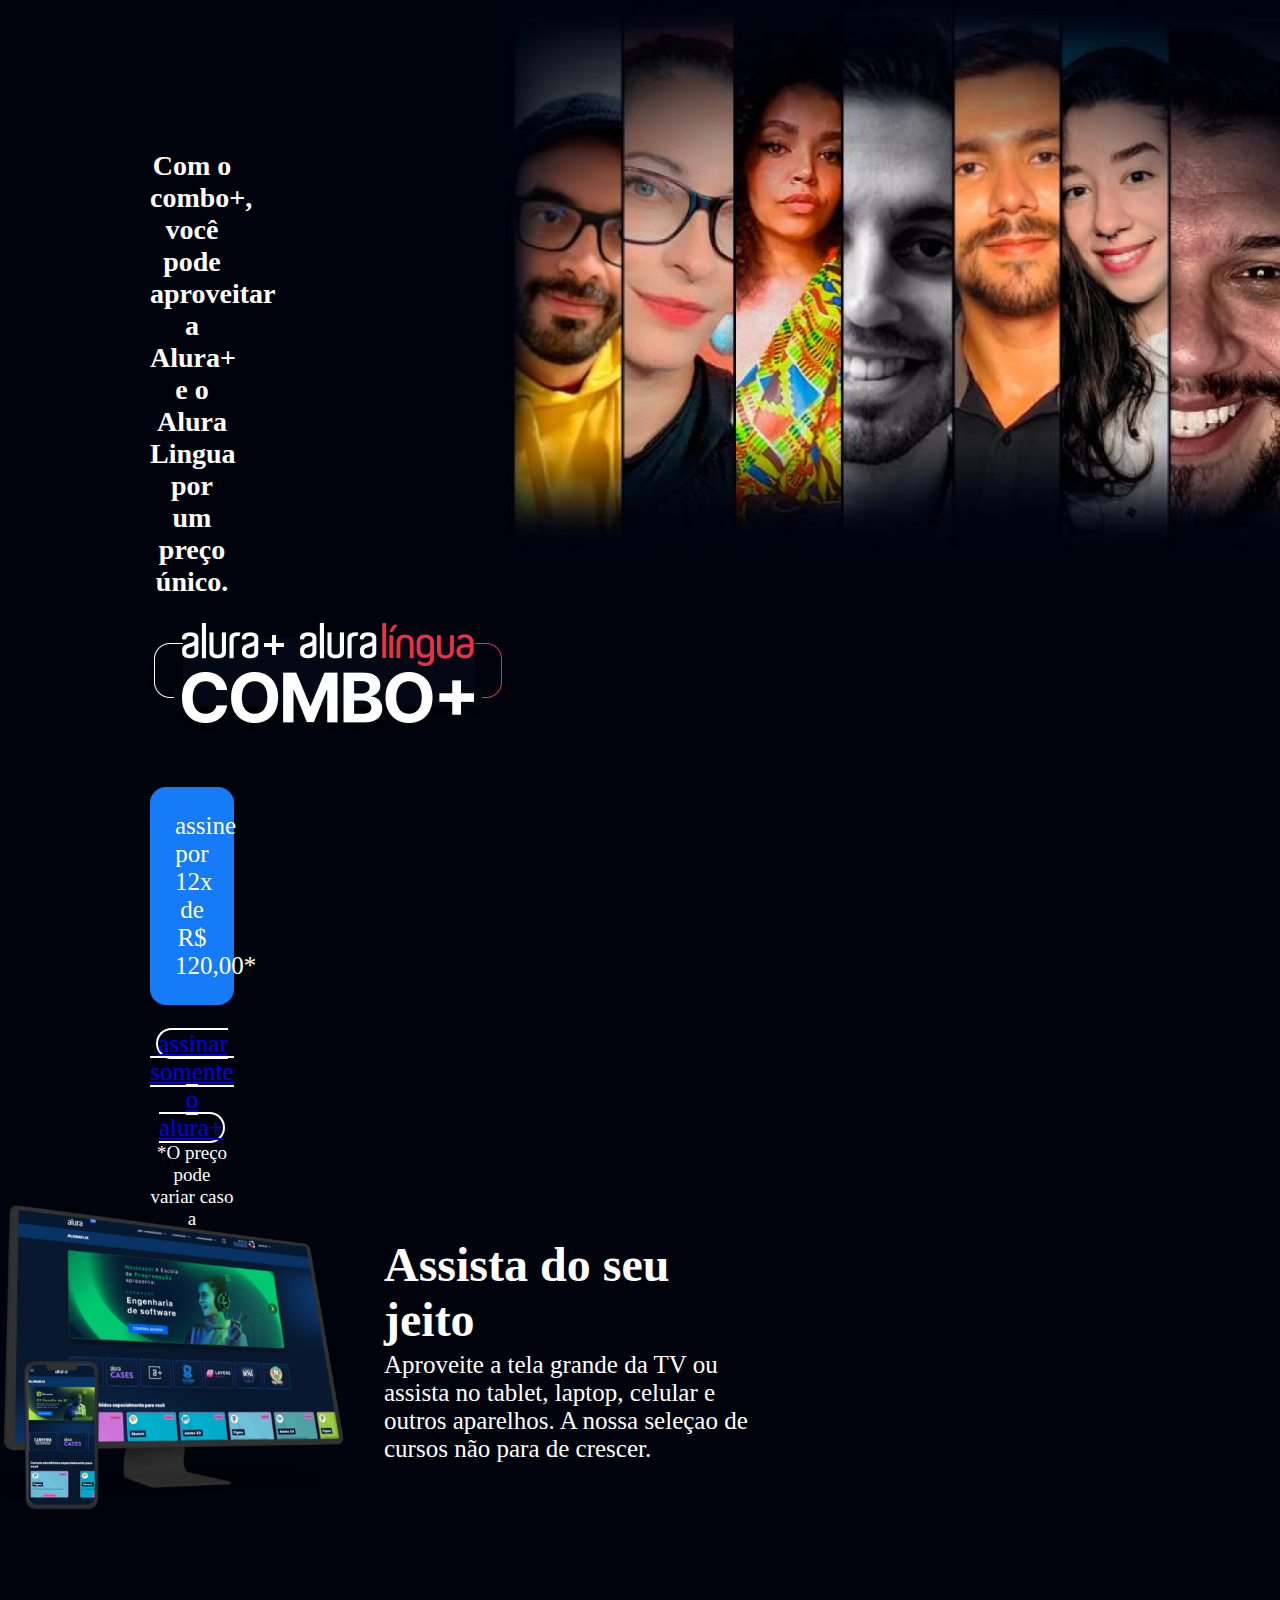
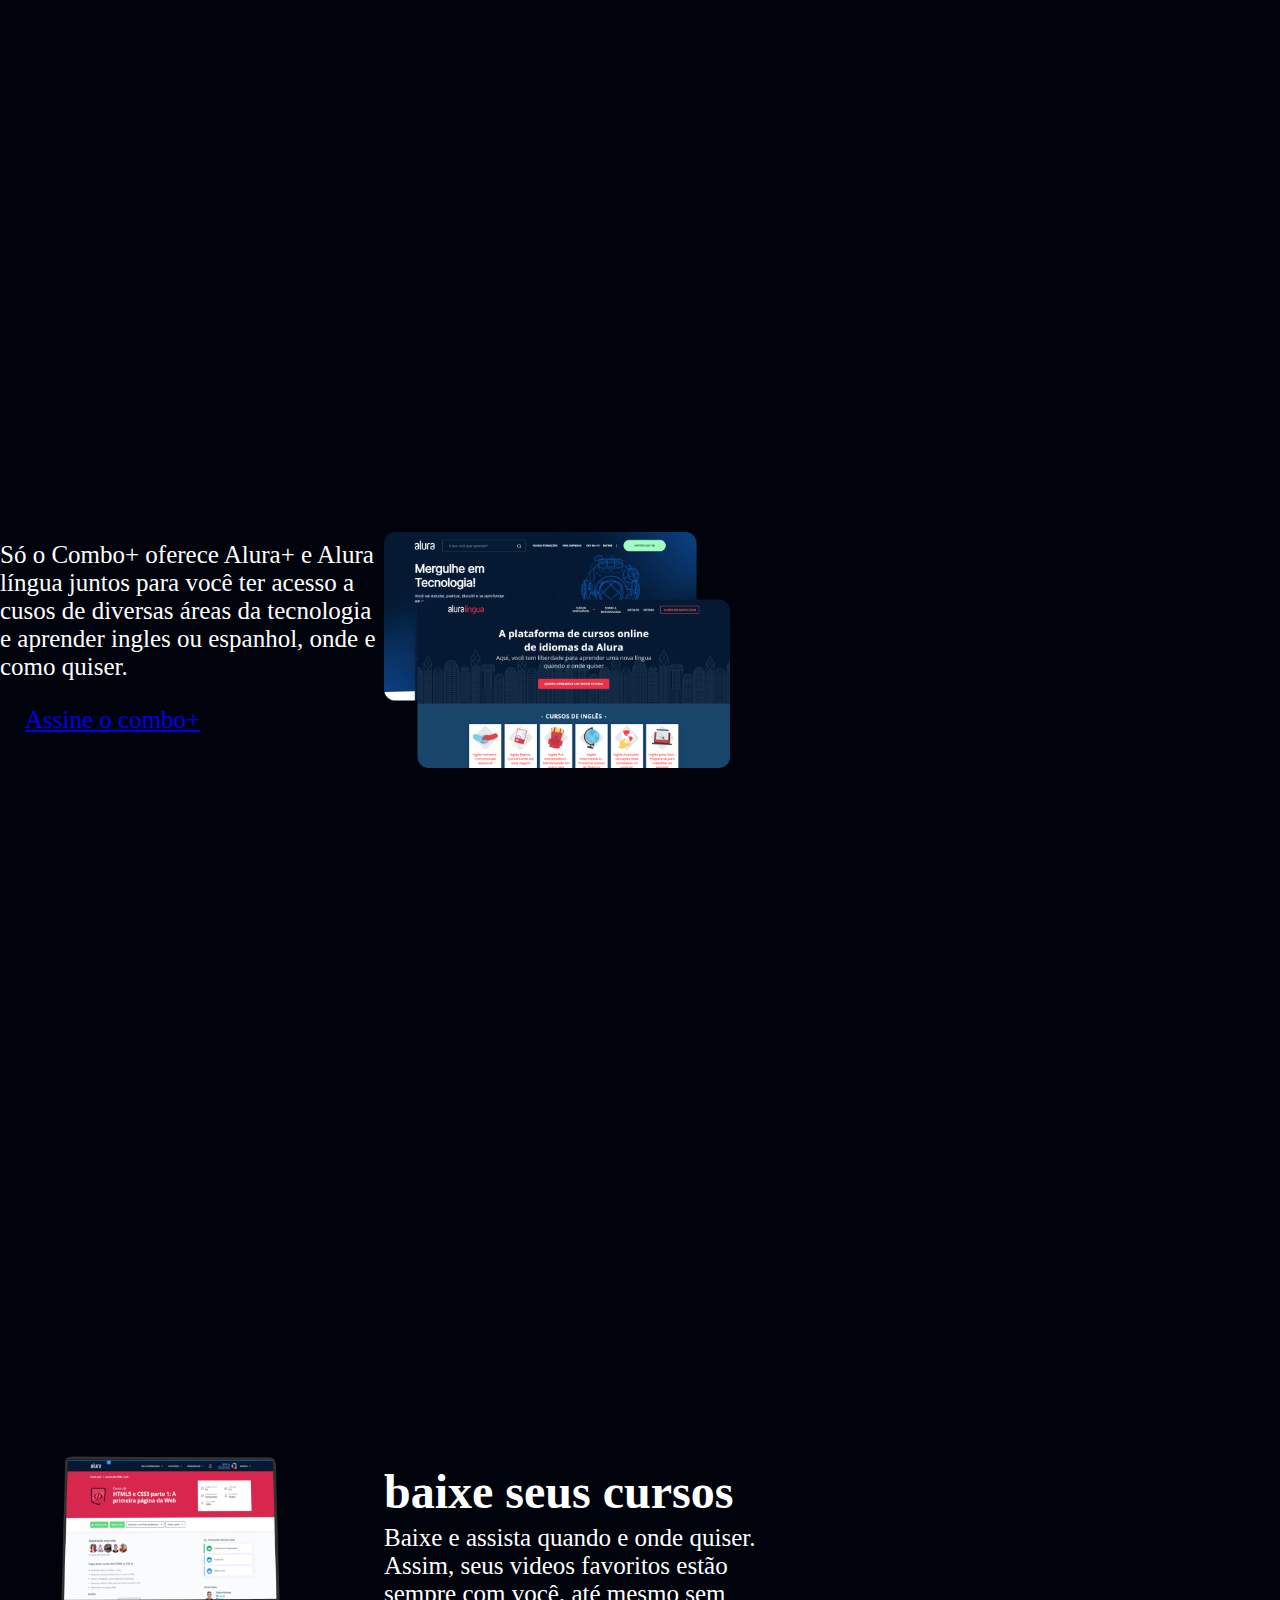
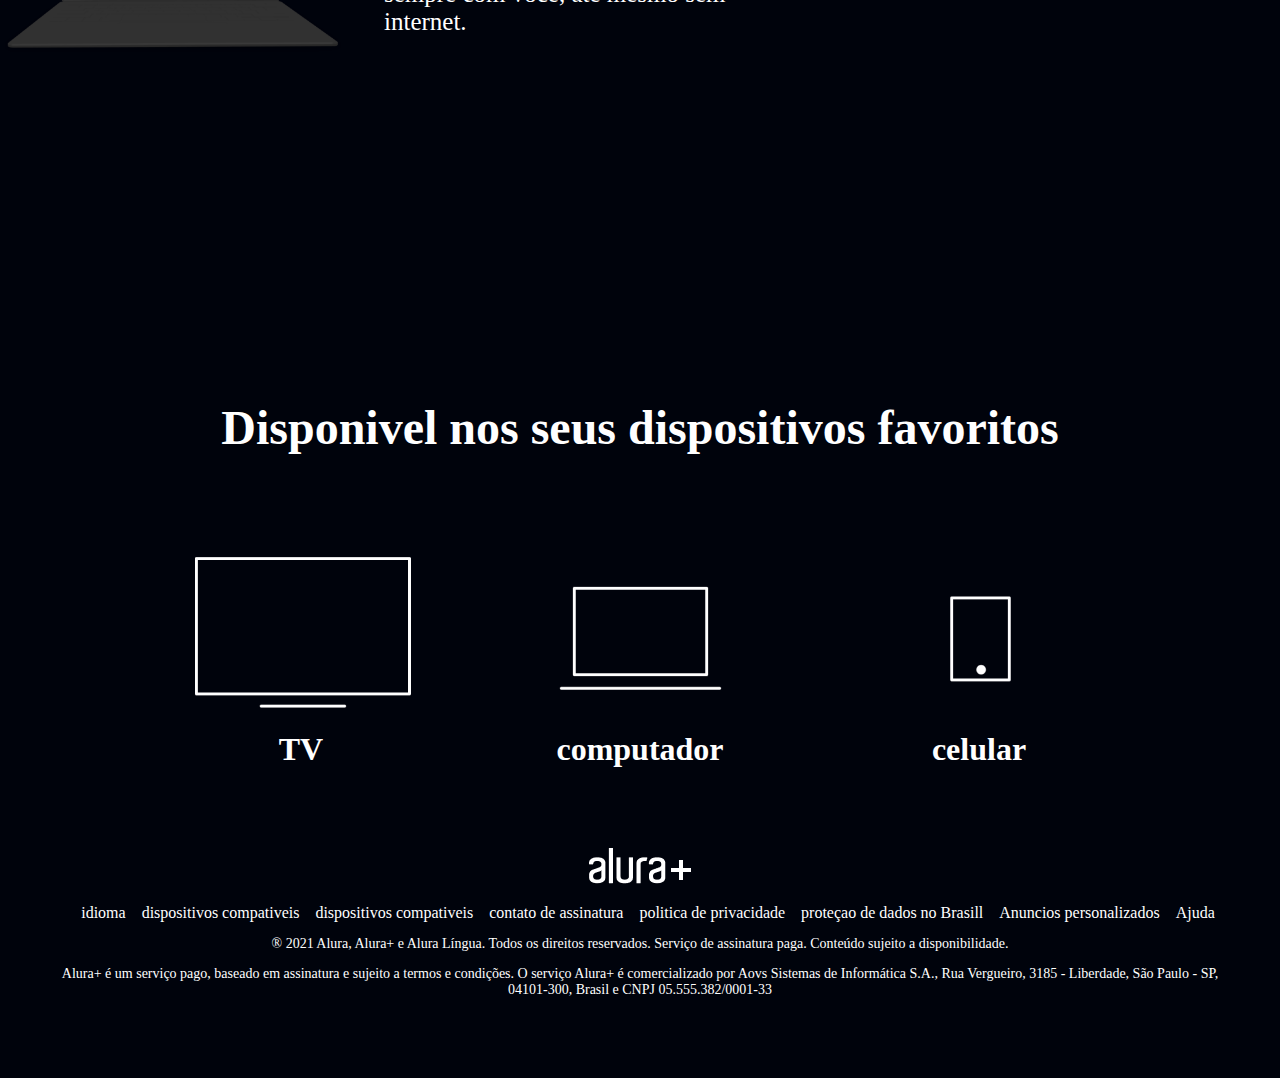
<file: index.html>
<!DOCTYPE html>
<html lang="pt-br">
<head>
    <meta charset="UTF-8">
    <meta name="viewport" content="width=device-width, initial-scale=1.0">
   <link rel="stylesheet" href="style.css">
    <title> Alura-plus+ </title>

</head>

<body>

    <section class=" principal container">
       
 <div class="container_caixa">
        
    <h1 class="container_titulo"> Com o combo+, você pode aproveitar a Alura+ e o Alura Lingua por um preço único. </h1>  
    <img src="Combo.png" alt="O combo+ é a junção do alura+ e o alura língua" class="container_imagem">

    
    <a href="https://www.alura.com.br/" class="container_botao"> assine por 12x de R$ 120,00* </a>
    
    <a href="https://www.alura.com.br/" class="container_botao_secundario"> assinar somente o alura+ </a>
    
    <p class="container_aviso"> *O preço pode variar caso a assinatura seja feita em outros planos.</p>
</div>

</section>

<section class="container secundario">
    
    <img src="Plataformas.png" alt="Um monitor e um celular com o alura Plus aberto" 
    class="secundario__imagem">
    
    <div class="container__descricao">

        <h2 class="descricao__titulo"> Assista do seu jeito </h2>
        <p class="descricao__texto"> Aproveite a tela grande da TV ou assista no tablet, laptop, celular e outros aparelhos. A nossa seleçao de cursos não para de crescer. </p>
    </div>


</section>

<section class="container secundario">  
    <div class="container__descricao">
        <p class="descricao__texto"> Só o Combo+ oferece Alura+ e Alura língua juntos para você ter acesso a cusos de diversas áreas da tecnologia e aprender ingles ou espanhol, onde e como quiser.
</p>
<a href="https://www.alura.com.br/" class="container__botao secundario__botao"> Assine o combo+ </a>
    </div>
    <img src="Telas.png" alt="tela do alura plus aberta e alura lingua" class="secundario__imagem">

</section>

    <section class="container secundario">
        <img src="Notebook.png" alt="notebook com a pagina do curso HTML5"
        class="secundario__imagem">
        <div class="container__descricao">
            <h2 class="descricao__titulo"> baixe seus cursos</h2>
            <p class="descricao__texto"> Baixe e assista quando e onde quiser. Assim, seus  videos favoritos estão sempre com você, até mesmo sem internet.</p>
        </div>

    </section>

<section class="dispositivos">
    <h2 class="dispositivos__titulo"> Disponivel nos seus dispositivos favoritos </h2>
    <ul class="dispositivos__lista">
    
    <li>
    <img src="tv.png" alt="icone de TV">
    <h3 class="lista__item"> TV </h3>
</li>

    <li>
    <img src="computador.png" alt="icone de um computador">
    <h3 class="lista__item"> computador </h3>
</li>

<li>
    <img src="celular.png" alt="icone dee um celular">
    <h3 class="lista__item"> celular </h3>
</li>
</ul>
</section>
<footer class="rodape">
<img src="Logo.png" alt="Alura +" class="rodape__logo">
 
<ul class="rodape__lista">
    
    <li class="lista__link">
    <a href="#"> idioma </a>
    </li>
    
    <li class="lista__link">
        <a href="#"> dispositivos compativeis </a>
     </li>
    
    
     <li class="lista__link">
        <a href="#"> dispositivos compativeis </a>
    </li>
    
    
    <li class="lista__link">
        <a href="#"> contato de assinatura </a>
    </li>

   
    <li class="lista__link">
        <a href="#"> politica de privacidade </a>
    </li>
    
    
    <li class="lista__link">
        <a href="#"> proteçao de dados no Brasill</a>
    </li>
    
    
    <li class="lista__link">
        <a href="#"> Anuncios personalizados </a>
    </li>
    
   
    <li class="lista__link">
        <a href="#"> Ajuda </a>
    </li>
</ul>


<p class="rodape__texto">® 2021 Alura, Alura+ e Alura Língua. Todos os direitos reservados. Serviço de assinatura paga. Conteúdo sujeito a disponibilidade. </p>
<p class="rodape__texto"> Alura+ é um serviço pago, baseado em assinatura e sujeito a termos e condições. O serviço Alura+ é comercializado por Aovs Sistemas de Informática S.A., Rua Vergueiro, 3185 - Liberdade, São Paulo - SP, 04101-300, Brasil e CNPJ 05.555.382/0001-33      </p>

</footer>

</body>
</html>
</file>
<file: style.css>
:root {
    --branco-principal:#ffffff;
    --branco-secundario:#C0C0C0;
    --botao-azul:#167BF7;
    --cor-de-fundo:#00030C;

}


body {
    background-color: var(--cor-de-fundo);
    color: var(--branco-principal);
}

*{
    margin:0;
    padding: 0;
}

.principal {
background-image: url(Background.png);
background-repeat: no-repeat;
background-size: contain;
align-items: center;
text-align: center;
}

.container {
    height: 100vh;
    display: grid;
    grid-template-columns: 30% 30%;
    font-size: 25px;
    
}

.container_botao {
    background-color: var(--botao-azul);
    border-radius: 16px;
    padding: 1em;
    color:var(--branco-principal);
    display: block;
    text-decoration: none;
    margin-bottom: 1em;
}

.container_botao_secundario {
    background-color:var(transparent);
    border: 2px solid var(--branco-principal);
    border-radius: 16px;
}


.container_aviso {

    font-size: 19px;
    color:var(--cinza-secundario)

}

.container_titulo {

    font-size: 28px;
    font-weight: 700;

}


.container_imagem {

    margin: 1em 0 2em 0;

}

.container_caixa {
    margin: 0 6em;
    margin-top: 150px;
}


.secundario__imagem {
    width: 90%;
    align-items: center;
}


.secundario {
    align-items: center;
}


.descricao__titulo {
    font-weight: 700;
    font-size: 48px;
    color: var(--branco-principal);
    margin-bottom: 0.1em;
}


.descricao__texto {
    color: var(--cinza-secundario);
}


.secundario__botao {
    display: inline-block;
    padding: 1em;
}


.container__descriçao {
    padding: 2em;
}



.dispositivos__lista {
    display: flex;
    justify-content: center;
    list-style-type: none;
    margin: 5em 0;
}


.dispositivos {
    text-align: center;

}


.dispositivos__titulo {
font-size: 48px;
}


.lista__item {
font-size: 32px;

}

.dispositivo__item {
    font: size 32px;
}

.rodape {
    text-align:center;
    margin: 5em 3em;
}


.rodape__lista {
    display:flex;
    justify-content:center;
    list-style-type: none;
    margin-top: 1em;

}

.lista__link a {
    text-decoration:none;
    color:var(--branco-principal);
    margin-left: 1em;
}

.lista__link a:hover {
color:var(--botao-azul);
}

.lista__link a:active {
color:purple
}

.container__botao:hover {
background-color: #3c92fa;
color:var(--cor-de-fundo);
}

.rodape__texto {
  margin: 1em 0;
  color: var(--cinza-secundario);
  font-size: 14px;
}
</file>
